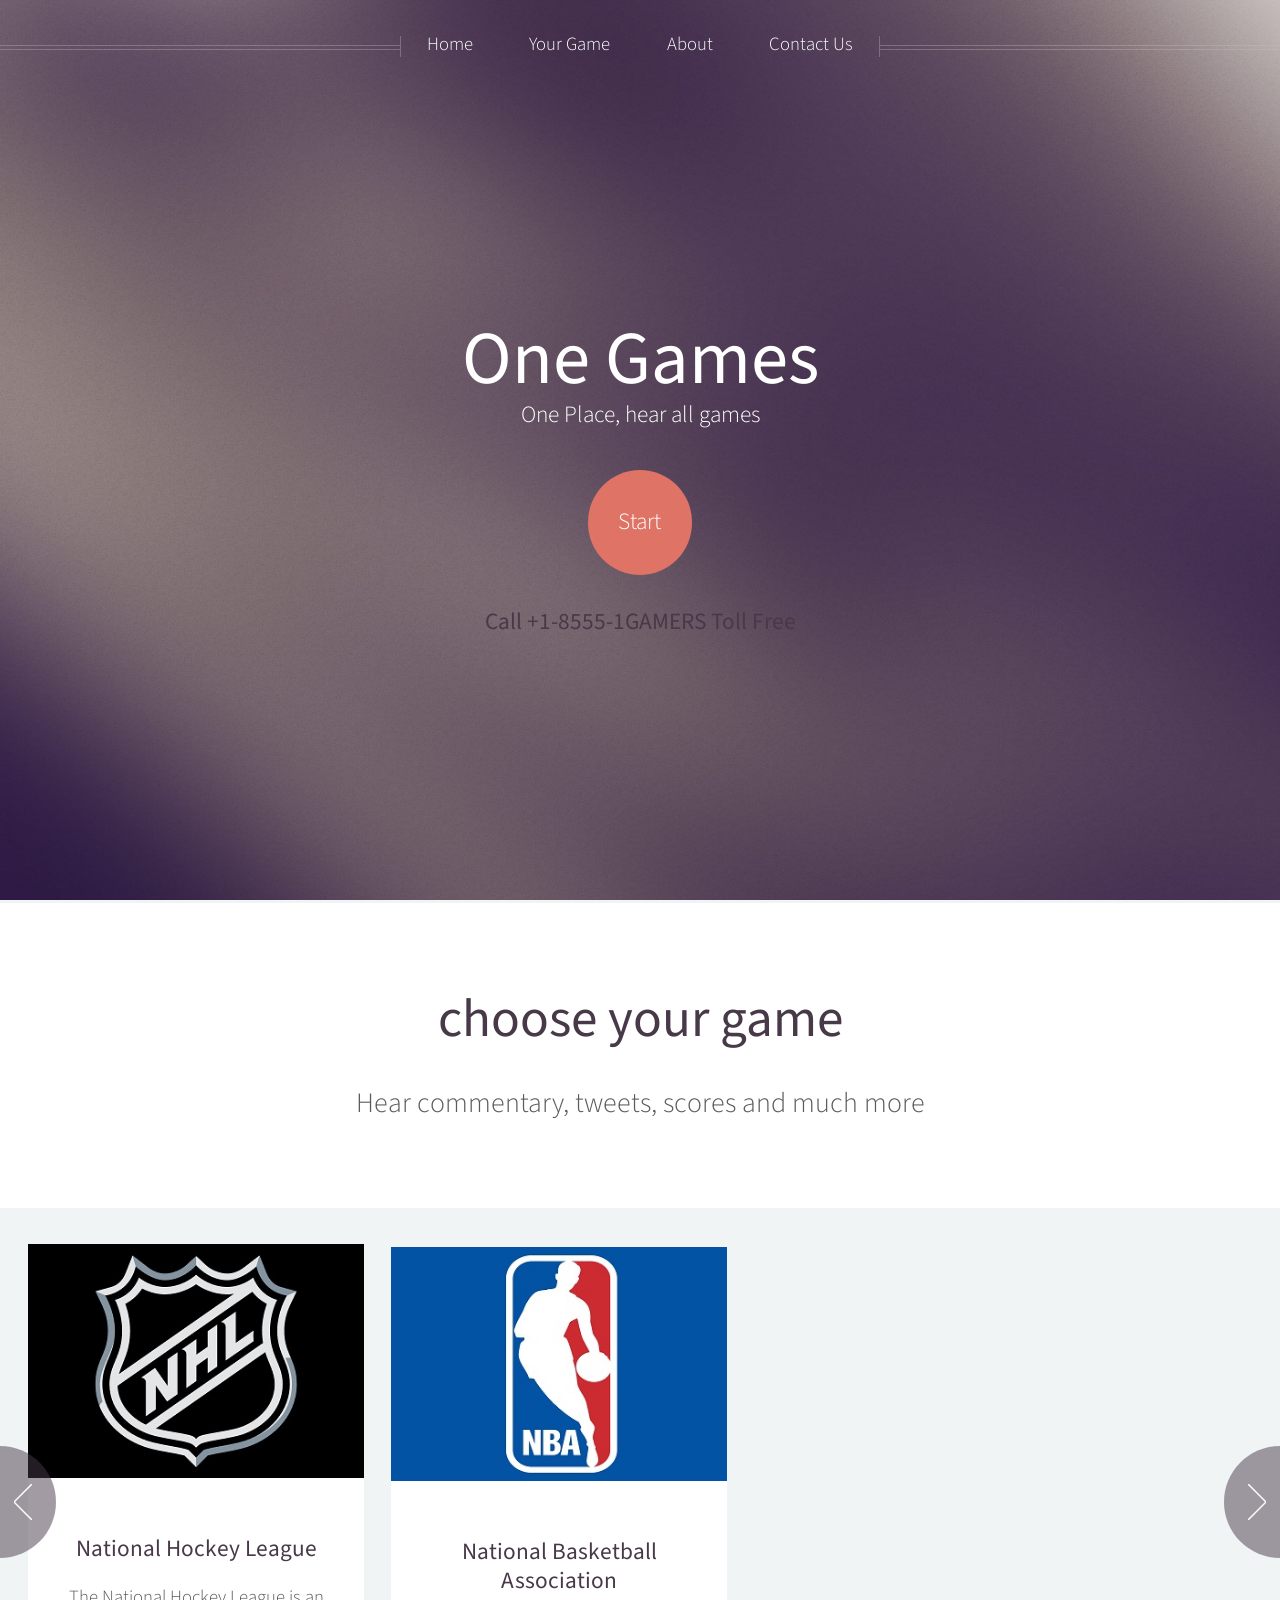
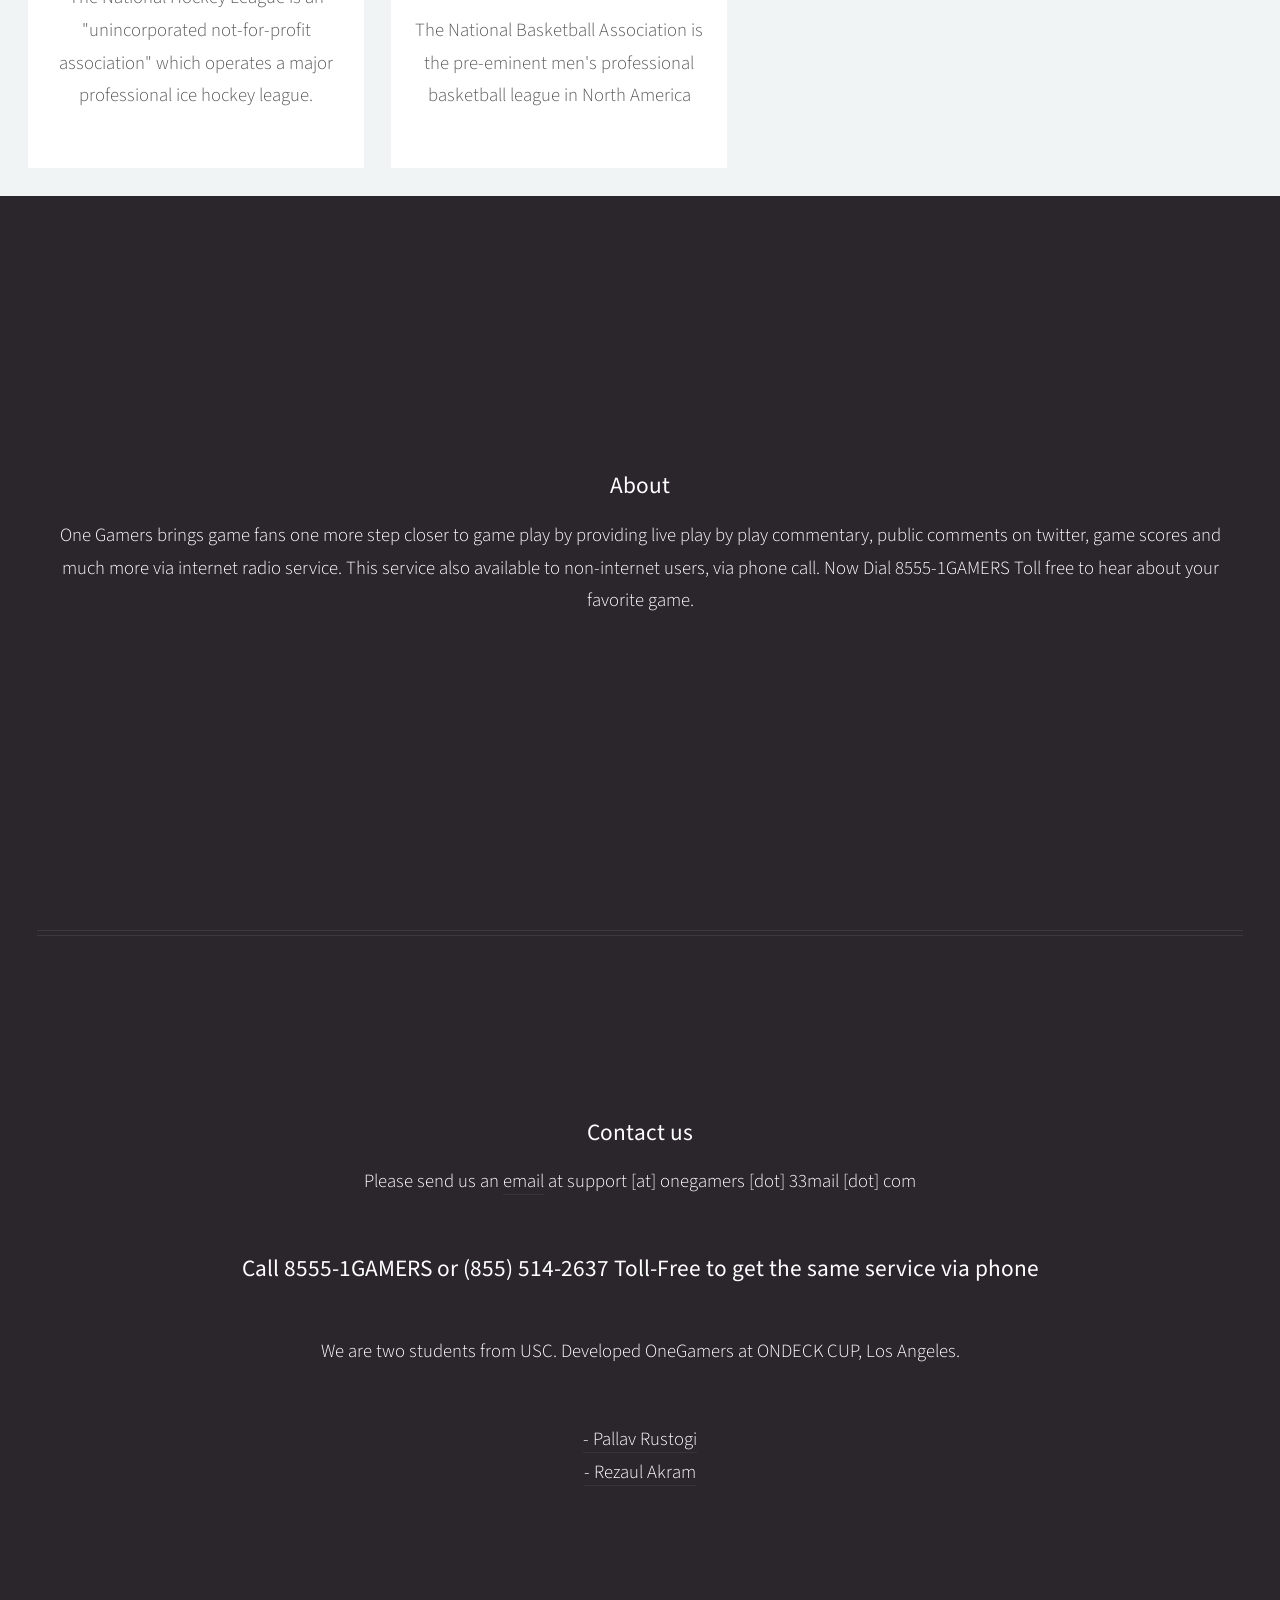
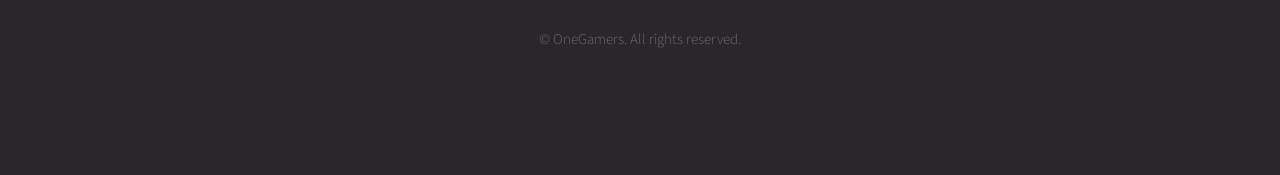
<file: front/index.html>
<!DOCTYPE HTML>
<!--
	Helios 1.0 by HTML5 UP
	html5up.net | @n33co
	Free for personal and commercial use under the CCA 3.0 license (html5up.net/license)
-->
<html>
	<head>
		<title>One Gamers</title>
		<meta http-equiv="content-type" content="text/html; charset=utf-8" />
		<meta name="description" content="" />
		<meta name="keywords" content="" />
		<link href="http://fonts.googleapis.com/css?family=Source+Sans+Pro:300,400,600" rel="stylesheet" type="text/css" />
		<!--[if lte IE 8]><script src="js/html5shiv.js"></script><![endif]-->
		<script src="js/jquery.min.js"></script>
		<script src="js/jquery.dropotron.js"></script>
		<script src="js/skel.min.js"></script>
		<script src="js/skel-panels.min.js"></script>
		<script src="js/init.js"></script>
		<noscript>
			<link rel="stylesheet" href="css/skel-noscript.css" />
			<link rel="stylesheet" href="css/style.css" />
			<link rel="stylesheet" href="css/style-desktop.css" />
			<link rel="stylesheet" href="css/style-noscript.css" />
		</noscript>
		<!--[if lte IE 8]><link rel="stylesheet" href="css/ie8.css" /><![endif]-->
	</head>
	<body class="homepage">

		<!-- Header -->
			<div id="header">
						
				<!-- Inner -->
					<div class="inner">
						<header>
							<h1><a href="#" id="logo">One Games</a></h1>
							<span class="byline">One Place, hear all games</span>
						</header>
						<footer>
							<a href="#banner" class="button circled scrolly">Start</a>
						</footer>
						<br>
						<header>
						<h3><a href="tel:+1855142637">Call +1-8555-1GAMERS Toll Free</a></h3>
						</header>
					</div>
				
				<!-- Nav -->
					<nav id="nav">
						<ul>
							<li><a href="index.html">Home</a></li>
							<li>
								<span>Your Game</span>
								<ul>
									<li><a href="nhl.html">NHL</a></li>
									<li><a href="nba.html">NBA</a></li>
									<li><a href="mlb.html">MLB</a></li>
									<li><a href="nfl.html">NFL</a></li>
									<li><a href="golf.html">Golf</a></li>
								</ul>
							</li>
							<li><a href="#theend">About</a></li>
							<li><a href="#contact" class="scrolly">Contact Us</a></li>
							
						</ul>
					</nav>

			</div>
			
		<!-- Banner -->
			<div id="banner">
				<h2>choose your game</h2>
				<span class="byline">
					Hear commentary, tweets, scores and much more
				</span>
			</div>

		<!-- Carousel -->
			<div class="carousel">
				<div class="reel">

					<article>
						<a href="nhl.html" class="image featured"><img src="images/nhl_logo.gif" alt=""/></a>
						<header>
							<h3><a href="nhl.html">National Hockey League</a></h3>
						</header>
						<p>The National Hockey League is an "unincorporated not-for-profit association" which operates a major professional ice hockey league.</p>							
					</article>
				
					<article>
						<a href="#" class="image featured"><img src="images/nba.jpg" alt="" /></a>
						<header>
							<h3><a href="#">National Basketball Association</a></h3>
						</header>
						<p>The National Basketball Association is the pre-eminent men's professional basketball league in North America</p>							
					</article>
				
					<article>
						<a href="#" class="image featured"><img src="images/mlb.jpg" alt="" /></a>
						<header>
							<h3><a href="#">Major League Baseball</a></h3>
						</header>
						<p>Major League Baseball is a professional baseball league consisting of teams that play in the American League and National League</p>							
					</article>
				
					<article>
						<a href="#" class="image featured"><img src="images/nfl.jpg" alt="" /></a>
						<header>
							<h3><a href="#">National Football League</a></h3>
						</header>
						<p>The National Football League is a American football league composed of 32 teams divided equally between the NFC and the AFC.</p>							
					</article>
				
					<article>
						<a href="#" class="image featured"><img src="images/golf.jpg" alt="" /></a>
						<header>
							<h3><a href="#">Golf</a></h3>
						</header>
						<p>Golf is a precision club and ball sport in which competing players use many types of clubs to hit balls into a series of holes.</p>							
					</article>
				</div>
			</div>
			
		
		

		<!-- Footer -->
			<div id="footer">
				<div class="container">
					
					<div class="row" id="theend">
						<div class="12u">
							
							<!-- Contact -->
								
									<section class="contact">
								    <br><br><br><br><br>
									<header>
										<h3>About</h3>
									</header>
									<p>One Gamers brings game fans one more step closer to game play by providing live play by play commentary, public comments on twitter, game scores and much more via internet radio service. This service also available to non-internet users, via phone call. Now Dial 8555-1GAMERS Toll free to hear about your favorite game.</p>
									
									
									
									<br><br><br><br><br>
								</section>
								
								
														
						</div>
					
					</div>
					
					<hr />
					<div class="row" id="contact">
						<div class="12u">
							
							<!-- Contact -->
								<section class="contact">
								<br><br><br>
									<header>
										<h3>Contact us</h3>
									</header>
									<p>Please send us an <a href="mailto:support@onegamers.33mail.com">email</a> at support [at] onegamers [dot] 33mail [dot] com</p>
									
									<header>
										<h3>Call 8555-1GAMERS or (855) 514-2637 Toll-Free to get the same service via phone</h3>
									</header>
									<br>
									<p>We are two students from USC. Developed OneGamers at ONDECK CUP, Los Angeles.</p>
									<p><a href="www.linkedin.com/in/pallavrustogi">- Pallav Rustogi</a>
									<br><a href="www.linkedin.com/pub/rezaul-akram-barbhuiya/13/aba/3b2">- Rezaul Akram</a></p>
									<br>									
								</section>
							
							<!-- Copyright -->
								<div class="copyright">
									<ul class="menu">
										<li>&copy; OneGamers. All rights reserved.</li>
									
									</ul>
								</div>
							
						</div>
					
					</div>
				</div>
			</div>

	</body>
</html>
</file>
<file: front/css/skel-noscript.css>
/* Resets (http://meyerweb.com/eric/tools/css/reset/ | v2.0 | 20110126 | License: none (public domain)) */

	html,body,div,span,applet,object,iframe,h1,h2,h3,h4,h5,h6,p,blockquote,pre,a,abbr,acronym,address,big,cite,code,del,dfn,em,img,ins,kbd,q,s,samp,small,strike,strong,sub,sup,tt,var,b,u,i,center,dl,dt,dd,ol,ul,li,fieldset,form,label,legend,table,caption,tbody,tfoot,thead,tr,th,td,article,aside,canvas,details,embed,figure,figcaption,footer,header,hgroup,menu,nav,output,ruby,section,summary,time,mark,audio,video{margin:0;padding:0;border:0;font-size:100%;font:inherit;vertical-align:baseline;}article,aside,details,figcaption,figure,footer,header,hgroup,menu,nav,section{display:block;}body{line-height:1;}ol,ul{list-style:none;}blockquote,q{quotes:none;}blockquote:before,blockquote:after,q:before,q:after{content:'';content:none;}table{border-collapse:collapse;border-spacing:0;}body{-webkit-text-size-adjust:none}

/* Box Model */

	*, *:before, *:after {
		-moz-box-sizing: border-box;
		-webkit-box-sizing: border-box;
		-o-box-sizing: border-box;
		-ms-box-sizing: border-box;
		box-sizing: border-box;
	}

/* Container */

	body {
		min-width: 1200px;
	}

	.container {
		width: 1200px;
		margin: 0 auto;
	}

	/* Modifiers */
	
		.container.small {
			width: 900px;
		}

		.container.big {
			width: 100%;
			max-width: 1500px;
			min-width: 1200px;
		}

/* Grid */

	/* Cells */

		.\31 2u { width: 100% }
		.\31 1u { width: 91.6666666667% }
		.\31 0u { width: 83.3333333333% }
		.\39 u { width: 75% }
		.\38 u { width: 66.6666666667% }
		.\37 u { width: 58.3333333333% }
		.\36 u { width: 50% }
		.\35 u { width: 41.6666666667% }
		.\34 u { width: 33.3333333333% }
		.\33 u { width: 25% }
		.\32 u { width: 16.6666666667% }
		.\31 u { width: 8.3333333333% }
		.\-11u { margin-left: 91.6666666667% }
		.\-10u { margin-left: 83.3333333333% }
		.\-9u { margin-left: 75% }
		.\-8u { margin-left: 66.6666666667% }
		.\-7u { margin-left: 58.3333333333% }
		.\-6u { margin-left: 50% }
		.\-5u { margin-left: 41.6666666667% }
		.\-4u { margin-left: 33.3333333333% }
		.\-3u { margin-left: 25% }
		.\-2u { margin-left: 16.6666666667% }
		.\-1u { margin-left: 8.3333333333% }

		.row > * {
			padding: 48px 0 0 48px;
			float: left;
			-moz-box-sizing: border-box;
			-webkit-box-sizing: border-box;
			-o-box-sizing: border-box;
			-ms-box-sizing: border-box;
			box-sizing: border-box;
		}

		.row + .row > * {
			padding-top: 48px;
		}

		.row {
			margin-left: -48px;
		}

	/* Rows */

		.row:after {
			content: '';
			display: block;
			clear: both;
			height: 0;
		}

		.row:first-child > * {
			padding-top: 0;
		}

		.row > * {
			padding-top: 0;
		}

		/* Modifiers */

			/* Flush */

				.row.flush {
					margin-left: 0;
				}

				.row.flush > * {
					padding: 0 !important;
				}

			/* Quarter */

				.row.quarter > * {
					padding: 12px 0 0 12px;
				}

				.row.quarter + .row.quarter > * {
					padding-top: 12px;
				}

				.row.quarter {
					margin-left: -12px;
				}

			/* Half */

				.row.half > * {
					padding: 24px 0 0 24px;
				}

				.row.half + .row.half > * {
					padding-top: 24px;
				}

				.row.half {
					margin-left: -24px;
				}

			/* One and (a) Half */

				.row.oneandhalf > * {
					padding: 72px 0 0 72px;
				}

				.row.oneandhalf + .row.oneandhalf > * {
					padding-top: 72px;
				}

				.row.oneandhalf {
					margin-left: -72px;
				}

			/* Double */

				.row.double > * {
					padding: 96px 0 0 96px;
				}

				.row.double + .row.double > * {
					padding-top: 96px;
				}

				.row.double {
					margin-left: -96px;
				}
</file>
<file: front/css/style-noscript.css>
/*
	Helios 1.0 by HTML5 UP
	html5up.net | @n33co
	Free for personal and commercial use under the CCA 3.0 license (html5up.net/license)
*/

/*********************************************************************************/
/* Header                                                                        */
/*********************************************************************************/

	#header
	{
	}

		.homepage #header
		{
		}
	
			.homepage #header:after
			{
				display: none;
			}

/*********************************************************************************/
/* Nav                                                                           */
/*********************************************************************************/

	#nav
	{
	}

		#nav > ul > li > ul
		{
			display: none;
		}

/*********************************************************************************/
/* Carousel                                                                      */
/*********************************************************************************/

	.carousel
	{
		overflow-x: scroll;
	}
</file>
<file: front/css/ie8.css>
/*
	Helios 1.0 by HTML5 UP
	html5up.net | @n33co
	Free for personal and commercial use under the CCA 3.0 license (html5up.net/license)
*/

/*********************************************************************************/
/* Basic                                                                         */
/*********************************************************************************/

	a
	{
		border-bottom: solid 1px #ddd;
	}
	
	hr
	{
		border-top: solid 1px #777;
		border-bottom: solid 1px #777;
	}

	.timestamp
	{
		color: #777;
	}

	/* Lists */

		ul.divided
		{
		}
		
			ul.divided li
			{
				border-top: solid 1px #777;
			}

		ul.menu
		{
		}
		
			ul.menu li
			{
				border-left: solid 1px #777;
			}

		ul.icons
		{
			background: #333;
			-ms-behavior: url('css/PIE.htc');
		}

	/* Buttons */
		
		.button
		{
			-ms-behavior: url('css/PIE.htc');
		}

/*********************************************************************************/
/* Icons                                                                         */
/* Powered by Font Awesome by Dave Gandy | http://fontawesome.io                 */
/* Licensed under the SIL OFL 1.1 (font), MIT (CSS)                              */
/*********************************************************************************/

	.icon
	{
	}

		.icon.circled
		{
			-ms-behavior: url('css/PIE.htc');
		}

/*********************************************************************************/
/* Header                                                                        */
/*********************************************************************************/

	#header
	{
		-ms-behavior: url('css/backgroundsize.min.htc');
	}

/*********************************************************************************/
/* Nav                                                                           */
/*********************************************************************************/

	#nav
	{
	}
	
		#nav > ul
		{
		}
		
			#nav > ul:before,
			#nav > ul:after
			{
				border-top: solid 1px #777;
				border-bottom: solid 1px #777;
			}

			#nav > ul > li
			{
				-ms-behavior: url('css/PIE.htc');
			}

				#nav > ul > li.active
				{
					border-color: #999;
				}

	.dropotron
	{
		background: #fff;
		-ms-behavior: url('css/PIE.htc');
	}

		.dropotron li
		{
			border-color: #eee;
			padding-right: 1em;
			color: #5b5b5b;
		}

		.dropotron-level-0
		{
			margin-top: 1em;
		}
	
/*********************************************************************************/
/* Carousel                                                                      */
/*********************************************************************************/

	.carousel
	{
	}

		.carousel .forward,
		.carousel .backward
		{
			border-radius: 100%;
			background-color: #483949;
			width: 7em;
			height: 7em;
			margin-top: -3.5em;
			border-radius: 100%;
			-ms-behavior: url('css/PIE.htc');
		}

			.carousel .forward
			{
				right: -3.5em;
			}

			.carousel .backward
			{
				left: -3.5em;
			}
		
			.carousel .forward:before,
			.carousel .backward:before
			{
				display: none;
			}
			
/*********************************************************************************/
/* Footer                                                                        */
/*********************************************************************************/

	#footer
	{
	}
	
		#footer ul.divided li,
		#footer ul.menu li,
		#footer hr
		{
			border-color: #3B373C;
		}
	
		#footer .icons
		{
			background: #2F2930;
		}
	
		#footer .copyright
		{
			color: #777;
		}

			#footer .copyright a
			{
				color: #aaa;
				border: 0;
			}

				#footer .copyright a:hover
				{
					color: #ccc;
				}
</file>
<file: front/css/style.css>
@charset 'UTF-8';

@font-face {
	font-family: 'FontAwesome';
	src: url('font/fontawesome-webfont.eot?v=3.2.1');
	src: url('font/fontawesome-webfont.eot?#iefix&v=3.2.1') format('embedded-opentype'), url('font/fontawesome-webfont.woff?v=3.2.1') format('woff'), url('font/fontawesome-webfont.ttf?v=3.2.1') format('truetype'), url('font/fontawesome-webfont.svg#fontawesomeregular?v=3.2.1') format('svg');
	font-weight: normal;
	font-style: normal;
}

/*
	Helios 1.0 by HTML5 UP
	html5up.net | @n33co
	Free for personal and commercial use under the CCA 3.0 license (html5up.net/license)
*/

/*********************************************************************************/
/* Basic                                                                         */
/*********************************************************************************/

	body.paused *
	{
		-moz-transition: none;
		-webkit-transition: none;
		-o-transition: none;
		-ms-transition: none;
		transition: none;
	}

	body
	{
		background: #f0f4f4;
		color: #5b5b5b;
		font-family: 'Source Sans Pro', sans-serif;
		font-weight: 300;
	}

	body,input,textarea,select
	{
		font-size: 15pt;
		line-height: 1.85em;
	}

	h1,h2,h3,h4,h5,h6
	{
		font-weight: 400;
		color: #483949;
		line-height: 1.25em;
	}
	
		h1 a, h2 a, h3 a, h4 a, h5 a, h6 a
		{
			color: inherit;
			text-decoration: none;
			border-bottom-color: transparent;
		}
		
		h1 strong, h2 strong, h3 strong, h4 strong, h5 strong, h6 strong
		{
			font-weight: 600;
		}

	h2
	{
		font-size: 2.85em;
	}
	
	h3
	{
		font-size: 1.25em;
	}
	
	h4
	{
		font-size: 1em;
		margin: 0 0 0.25em 0;
	}
	
	.byline
	{
		display: block;
		font-size: 1.5em;
		margin-top: 1em;
		line-height: 1.5em;
	}

	strong, b
	{
		font-weight: 400;
		color: #483949;
	}
	
	em, i
	{
		font-style: italic;
	}

	a
	{
		color: inherit;
		border-bottom: solid 1px rgba(128,128,128,0.15);
		text-decoration: none;
		-moz-transition: background-color 0.35s ease-in-out, color 0.35s ease-in-out, border-bottom-color 0.35s ease-in-out;
		-webkit-transition: background-color 0.35s ease-in-out, color 0.35s ease-in-out, border-bottom-color 0.35s ease-in-out;
		-o-transition: background-color 0.35s ease-in-out, color 0.35s ease-in-out, border-bottom-color 0.35s ease-in-out;
		-ms-transition: background-color 0.35s ease-in-out, color 0.35s ease-in-out, border-bottom-color 0.35s ease-in-out;
		transition: background-color 0.35s ease-in-out, color 0.35s ease-in-out, border-bottom-color 0.35s ease-in-out;
	}
	
		a:hover
		{
			color: #ef8376;
			border-bottom-color: transparent;
		}

	sub
	{
		position: relative;
		top: 0.5em;
		font-size: 0.8em;
	}
	
	sup
	{
		position: relative;
		top: -0.5em;
		font-size: 0.8em;
	}
	
	blockquote
	{
		border-left: solid 0.5em #ddd;
		padding: 1em 0 1em 2em;
		font-style: italic;
	}
	
	p, ul, ol, dl, table
	{
		margin-bottom: 1em;
	}

	p
	{
		text-align: justify;
	}

	br.clear
	{
		clear: both;
	}
	
	header
	{
		margin: 0 0 1em 0;
	}
	
		header .byline
		{
			margin-bottom: 2em;
		}
		
	footer
	{
		margin: 2.5em 0 0 0;
	}
		
	hr
	{
		position: relative;
		display: block;
		border: 0;
		top: 4.5em;
		margin-bottom: 9em;

		height: 6px;
		border-top: solid 1px rgba(128,128,128,0.2);
		border-bottom: solid 1px rgba(128,128,128,0.2);
	}
	
		hr:before,
		hr:after
		{
			content: '';
			position: absolute;
			top: -8px;
			display: block;
			width: 1px;
			height: 21px;
			background: rgba(128,128,128,0.2);			
		}

		hr:before
		{
			left: -1px;
		}

		hr:after
		{
			right: -1px;
		}

	.timestamp
	{
		color: rgba(128,128,128,0.75);
		font-size: 0.8em;
	}

	/* Sections/Articles */
	
		section,
		article
		{
			margin-bottom: 3em;
		}
		
		section > :last-child,
		article > :last-child
		{
			margin-bottom: 0;
		}

		section:last-child,
		article:last-child
		{
			margin-bottom: 0;
		}

		.row > section,
		.row > article
		{
			margin-bottom: 0;
		}

		section.special > header,
		section.special > footer,
		article.special > header,
		article.special > footer
		{
			text-align: center;
		}

	/* Images */

		.image
		{
			position: relative;
			display: inline-block;
			border: 0;
			outline: 0;
		}
		
			/* Uncomment the block below if you want linked images to highlight on hover */
		
			/*
			a.image:before
			{
				content: '';
				display: block;
				position: absolute;
				left: 0;
				top: 0;
				width: 100%;
				height: 100%;
				background: #fff;
				opacity: 0;
				-moz-transition: opacity 0.35s ease-in-out;
				-webkit-transition: opacity 0.35s ease-in-out;
				-o-transition: opacity 0.35s ease-in-out;
				-ms-transition: opacity 0.35s ease-in-out;
				transition: opacity 0.35s ease-in-out;
			}
			
				a.image:hover:before
				{
					opacity: 0.15;
				}
			*/
		
			.image img
			{
				display: block;
				width: 100%;
			}

			.image.full
			{
				display: block;
				width: 100%;
			}

			.image.featured
			{
				display: block;
				width: 100%;
				margin: 0 0 4em 0;
			}
			
			.image.left
			{
				float: left;
				margin: 0 2em 2em 0;
			}
			
			.image.centered
			{
				display: block;
				margin: 0 0 2em 0;
			}

				.image.centered img
				{
					margin: 0 auto;
					width: auto;
				}

	/* Lists */

		ul.style1
		{
		}

		ul.actions
		{
		}

		ul.divided
		{
		}
		
			ul.divided li
			{
				border-top: solid 1px rgba(128,128,128,0.2);
				padding-top: 1.5em;
				margin-top: 1.5em;
			}
			
			ul.divided li:first-child
			{
				border-top: 0;
				padding-top: 0;
				margin-top: 0;
			}

		ul.menu
		{
			height: 1em;
			line-height: 1em;
		}
		
			ul.menu li
			{
				display: inline-block;
				border-left: solid 1px rgba(128,128,128,0.2);
				padding-left: 1.25em;
				margin-left: 1.25em;
			}
			
			ul.menu li:first-child
			{
				border-left: 0;
				padding-left: 0;
				margin-left: 0;
			}

		ul.icons
		{
			position: relative;
			background: rgba(128,128,128,0.05);
			border-radius: 4em;
			display: inline-block;
			padding: 0.35em 0.75em 0.35em 0.75em;
			font-size: 1.25em;
			cursor: default;
		}
		
			ul.icons li
			{
				display: inline-block;
			}

				ul.icons li a
				{
					display: inline-block;
					background: none;
					width: 2.5em;
					height: 2.5em;
					line-height: 2.5em;
					text-align: center;
					border-radius: 100%;
					border: 0;
					color: inherit;
				}
				
					ul.icons li a:hover
					{
						color: #ef8376;
					}

		ol.style1
		{
		}

	/* Forms */

		form
		{
		}
		
			form label
			{
				display: block;
			}
		
			form input.text,
			form select,
			form textarea
			{
				-webkit-appearance: none;
				display: block;
				border: 0;
				background: #ccc;
				width: 100%;
			}

				form input.text:hover,
				form select:hover,
				form textarea:hover
				{
				}

				form input.text:focus,
				form select:focus,
				form textarea:focus
				{
				}
				
				form textarea
				{
					min-height: 9em;
				}

				form .formerize-placeholder
				{
					color: #555 !important;
				}

				form ::-webkit-input-placeholder
				{
					color: #555 !important;
				}

				form :-moz-placeholder
				{
					color: #555 !important;
				}

				form ::-moz-placeholder
				{
					color: #555 !important;
				}

				form :-ms-input-placeholder
				{
					color: #555 !important;
				}

				form ::-moz-focus-inner
				{
					border: 0;
				}
			
	/* Tables */
	
		table
		{
			width: 100%;
		}
		
			table.style1
			{
				width: 100%;
			}
			
				table.style1 tbody tr:nth-child(2n+2)
				{
					background: #f4f4f4;
				}
				
				table.style1 td
				{
					padding: 0.5em 1em 0.5em 1em;
				}
				
				table.style1 th
				{
					text-align: left;
					font-weight: 400;
					padding: 0.5em 1em 0.5em 1em;
				}
			
				table.style1 thead
				{
					background: #444;
					color: #fff;
				}
				
				table.style1 tfoot
				{
					background: #eee;
				}
				
				table.style1 tbody
				{
				}

	/* Buttons */
		
		.button
		{
			position: relative;
			display: inline-block;
			background: #df7366;
			color: #fff;
			text-align: center;
			border-radius: 0.5em;
			text-decoration: none;
			padding: 0.65em 3em 0.65em 3em;
			border: 0;
			cursor: pointer;
			outline: 0;
		}

			.button:hover
			{
				color: #fff;
				background: #ef8376;
			}
			
			.button:active
			{
			}
		
			.button.alt
			{
			}

				.button.alt:hover
				{
				}
				
				.button.alt:active
				{
				}
		
			.button.small
			{
			}
			
			.button.big
			{
			}
			
			.button.huge
			{
			}
			
	/* Posts */

		.post
		{
		}
		
			.post.stub
			{
				text-align: center;
			}
			
				.post.stub header
				{
					margin: 0;
				}

/*********************************************************************************/
/* Icons                                                                         */
/* Powered by Font Awesome by Dave Gandy | http://fontawesome.io                 */
/* Licensed under the SIL OFL 1.1 (font), MIT (CSS)                              */
/*********************************************************************************/

	.icon
	{
		text-decoration: none;
	}

		.icon span
		{
			display: none;
		}

		.icon.circled
		{
			position: relative;
			display: inline-block;
			background: #2b252c;
			color: #fff;
			border-radius: 100%;
			width: 3.5em;
			height: 3.5em;
			line-height: 3.5em;
			text-align: center;
			font-size: 1em;
		}
		
			.icon.circled:before
			{
				font-size: 2em;
			}

			header .icon.circled
			{
				margin: 0 0 2em 0;
			}

		.icon:before
		{
			font-family: FontAwesome;
			font-size: 1.25em;
			text-decoration: none;
			font-weight: normal;
			font-style: normal;
			-webkit-text-rendering: optimizeLegibility;
			-moz-text-rendering: optimizeLegibility;
			-ms-text-rendering: optimizeLegibility;
			-o-text-rendering: optimizeLegibility;
			text-rendering: optimizeLegibility;
			-webkit-font-smoothing: antialiased;
			-moz-font-smoothing: antialiased;
			-ms-font-smoothing: antialiased;
			-o-font-smoothing: antialiased;
			font-smoothing: antialiased;
		}

		.icon-glass:before{content:"\f000";}
		.icon-music:before{content:"\f001";}
		.icon-search:before{content:"\f002";}
		.icon-envelope-alt:before{content:"\f003";}
		.icon-heart:before{content:"\f004";}
		.icon-star:before{content:"\f005";}
		.icon-star-empty:before{content:"\f006";}
		.icon-user:before{content:"\f007";}
		.icon-film:before{content:"\f008";}
		.icon-th-large:before{content:"\f009";}
		.icon-th:before{content:"\f00a";}
		.icon-th-list:before{content:"\f00b";}
		.icon-ok:before{content:"\f00c";}
		.icon-remove:before{content:"\f00d";}
		.icon-zoom-in:before{content:"\f00e";}
		.icon-zoom-out:before{content:"\f010";}
		.icon-power-off:before,.icon-off:before{content:"\f011";}
		.icon-signal:before{content:"\f012";}
		.icon-gear:before,.icon-cog:before{content:"\f013";}
		.icon-trash:before{content:"\f014";}
		.icon-home:before{content:"\f015";}
		.icon-file-alt:before{content:"\f016";}
		.icon-time:before{content:"\f017";}
		.icon-road:before{content:"\f018";}
		.icon-download-alt:before{content:"\f019";}
		.icon-download:before{content:"\f01a";}
		.icon-upload:before{content:"\f01b";}
		.icon-inbox:before{content:"\f01c";}
		.icon-play-circle:before{content:"\f01d";}
		.icon-rotate-right:before,.icon-repeat:before{content:"\f01e";}
		.icon-refresh:before{content:"\f021";}
		.icon-list-alt:before{content:"\f022";}
		.icon-lock:before{content:"\f023";}
		.icon-flag:before{content:"\f024";}
		.icon-headphones:before{content:"\f025";}
		.icon-volume-off:before{content:"\f026";}
		.icon-volume-down:before{content:"\f027";}
		.icon-volume-up:before{content:"\f028";}
		.icon-qrcode:before{content:"\f029";}
		.icon-barcode:before{content:"\f02a";}
		.icon-tag:before{content:"\f02b";}
		.icon-tags:before{content:"\f02c";}
		.icon-book:before{content:"\f02d";}
		.icon-bookmark:before{content:"\f02e";}
		.icon-print:before{content:"\f02f";}
		.icon-camera:before{content:"\f030";}
		.icon-font:before{content:"\f031";}
		.icon-bold:before{content:"\f032";}
		.icon-italic:before{content:"\f033";}
		.icon-text-height:before{content:"\f034";}
		.icon-text-width:before{content:"\f035";}
		.icon-align-left:before{content:"\f036";}
		.icon-align-center:before{content:"\f037";}
		.icon-align-right:before{content:"\f038";}
		.icon-align-justify:before{content:"\f039";}
		.icon-list:before{content:"\f03a";}
		.icon-indent-left:before{content:"\f03b";}
		.icon-indent-right:before{content:"\f03c";}
		.icon-facetime-video:before{content:"\f03d";}
		.icon-picture:before{content:"\f03e";}
		.icon-pencil:before{content:"\f040";}
		.icon-map-marker:before{content:"\f041";}
		.icon-adjust:before{content:"\f042";}
		.icon-tint:before{content:"\f043";}
		.icon-edit:before{content:"\f044";}
		.icon-share:before{content:"\f045";}
		.icon-check:before{content:"\f046";}
		.icon-move:before{content:"\f047";}
		.icon-step-backward:before{content:"\f048";}
		.icon-fast-backward:before{content:"\f049";}
		.icon-backward:before{content:"\f04a";}
		.icon-play:before{content:"\f04b";}
		.icon-pause:before{content:"\f04c";}
		.icon-stop:before{content:"\f04d";}
		.icon-forward:before{content:"\f04e";}
		.icon-fast-forward:before{content:"\f050";}
		.icon-step-forward:before{content:"\f051";}
		.icon-eject:before{content:"\f052";}
		.icon-chevron-left:before{content:"\f053";}
		.icon-chevron-right:before{content:"\f054";}
		.icon-plus-sign:before{content:"\f055";}
		.icon-minus-sign:before{content:"\f056";}
		.icon-remove-sign:before{content:"\f057";}
		.icon-ok-sign:before{content:"\f058";}
		.icon-question-sign:before{content:"\f059";}
		.icon-info-sign:before{content:"\f05a";}
		.icon-screenshot:before{content:"\f05b";}
		.icon-remove-circle:before{content:"\f05c";}
		.icon-ok-circle:before{content:"\f05d";}
		.icon-ban-circle:before{content:"\f05e";}
		.icon-arrow-left:before{content:"\f060";}
		.icon-arrow-right:before{content:"\f061";}
		.icon-arrow-up:before{content:"\f062";}
		.icon-arrow-down:before{content:"\f063";}
		.icon-mail-forward:before,.icon-share-alt:before{content:"\f064";}
		.icon-resize-full:before{content:"\f065";}
		.icon-resize-small:before{content:"\f066";}
		.icon-plus:before{content:"\f067";}
		.icon-minus:before{content:"\f068";}
		.icon-asterisk:before{content:"\f069";}
		.icon-exclamation-sign:before{content:"\f06a";}
		.icon-gift:before{content:"\f06b";}
		.icon-leaf:before{content:"\f06c";}
		.icon-fire:before{content:"\f06d";}
		.icon-eye-open:before{content:"\f06e";}
		.icon-eye-close:before{content:"\f070";}
		.icon-warning-sign:before{content:"\f071";}
		.icon-plane:before{content:"\f072";}
		.icon-calendar:before{content:"\f073";}
		.icon-random:before{content:"\f074";}
		.icon-comment:before{content:"\f075";}
		.icon-magnet:before{content:"\f076";}
		.icon-chevron-up:before{content:"\f077";}
		.icon-chevron-down:before{content:"\f078";}
		.icon-retweet:before{content:"\f079";}
		.icon-shopping-cart:before{content:"\f07a";}
		.icon-folder-close:before{content:"\f07b";}
		.icon-folder-open:before{content:"\f07c";}
		.icon-resize-vertical:before{content:"\f07d";}
		.icon-resize-horizontal:before{content:"\f07e";}
		.icon-bar-chart:before{content:"\f080";}
		.icon-twitter-sign:before{content:"\f081";}
		.icon-facebook-sign:before{content:"\f082";}
		.icon-camera-retro:before{content:"\f083";}
		.icon-key:before{content:"\f084";}
		.icon-gears:before,.icon-cogs:before{content:"\f085";}
		.icon-comments:before{content:"\f086";}
		.icon-thumbs-up-alt:before{content:"\f087";}
		.icon-thumbs-down-alt:before{content:"\f088";}
		.icon-star-half:before{content:"\f089";}
		.icon-heart-empty:before{content:"\f08a";}
		.icon-signout:before{content:"\f08b";}
		.icon-linkedin-sign:before{content:"\f08c";}
		.icon-pushpin:before{content:"\f08d";}
		.icon-external-link:before{content:"\f08e";}
		.icon-signin:before{content:"\f090";}
		.icon-trophy:before{content:"\f091";}
		.icon-github-sign:before{content:"\f092";}
		.icon-upload-alt:before{content:"\f093";}
		.icon-lemon:before{content:"\f094";}
		.icon-phone:before{content:"\f095";}
		.icon-unchecked:before,.icon-check-empty:before{content:"\f096";}
		.icon-bookmark-empty:before{content:"\f097";}
		.icon-phone-sign:before{content:"\f098";}
		.icon-twitter:before{content:"\f099";}
		.icon-facebook:before{content:"\f09a";}
		.icon-github:before{content:"\f09b";}
		.icon-unlock:before{content:"\f09c";}
		.icon-credit-card:before{content:"\f09d";}
		.icon-rss:before{content:"\f09e";}
		.icon-hdd:before{content:"\f0a0";}
		.icon-bullhorn:before{content:"\f0a1";}
		.icon-bell:before{content:"\f0a2";}
		.icon-certificate:before{content:"\f0a3";}
		.icon-hand-right:before{content:"\f0a4";}
		.icon-hand-left:before{content:"\f0a5";}
		.icon-hand-up:before{content:"\f0a6";}
		.icon-hand-down:before{content:"\f0a7";}
		.icon-circle-arrow-left:before{content:"\f0a8";}
		.icon-circle-arrow-right:before{content:"\f0a9";}
		.icon-circle-arrow-up:before{content:"\f0aa";}
		.icon-circle-arrow-down:before{content:"\f0ab";}
		.icon-globe:before{content:"\f0ac";}
		.icon-wrench:before{content:"\f0ad";}
		.icon-tasks:before{content:"\f0ae";}
		.icon-filter:before{content:"\f0b0";}
		.icon-briefcase:before{content:"\f0b1";}
		.icon-fullscreen:before{content:"\f0b2";}
		.icon-group:before{content:"\f0c0";}
		.icon-link:before{content:"\f0c1";}
		.icon-cloud:before{content:"\f0c2";}
		.icon-beaker:before{content:"\f0c3";}
		.icon-cut:before{content:"\f0c4";}
		.icon-copy:before{content:"\f0c5";}
		.icon-paperclip:before,.icon-paper-clip:before{content:"\f0c6";}
		.icon-save:before{content:"\f0c7";}
		.icon-sign-blank:before{content:"\f0c8";}
		.icon-reorder:before{content:"\f0c9";}
		.icon-list-ul:before{content:"\f0ca";}
		.icon-list-ol:before{content:"\f0cb";}
		.icon-strikethrough:before{content:"\f0cc";}
		.icon-underline:before{content:"\f0cd";}
		.icon-table:before{content:"\f0ce";}
		.icon-magic:before{content:"\f0d0";}
		.icon-truck:before{content:"\f0d1";}
		.icon-pinterest:before{content:"\f0d2";}
		.icon-pinterest-sign:before{content:"\f0d3";}
		.icon-google-plus-sign:before{content:"\f0d4";}
		.icon-google-plus:before{content:"\f0d5";}
		.icon-money:before{content:"\f0d6";}
		.icon-caret-down:before{content:"\f0d7";}
		.icon-caret-up:before{content:"\f0d8";}
		.icon-caret-left:before{content:"\f0d9";}
		.icon-caret-right:before{content:"\f0da";}
		.icon-columns:before{content:"\f0db";}
		.icon-sort:before{content:"\f0dc";}
		.icon-sort-down:before{content:"\f0dd";}
		.icon-sort-up:before{content:"\f0de";}
		.icon-envelope:before{content:"\f0e0";}
		.icon-linkedin:before{content:"\f0e1";}
		.icon-rotate-left:before,.icon-undo:before{content:"\f0e2";}
		.icon-legal:before{content:"\f0e3";}
		.icon-dashboard:before{content:"\f0e4";}
		.icon-comment-alt:before{content:"\f0e5";}
		.icon-comments-alt:before{content:"\f0e6";}
		.icon-bolt:before{content:"\f0e7";}
		.icon-sitemap:before{content:"\f0e8";}
		.icon-umbrella:before{content:"\f0e9";}
		.icon-paste:before{content:"\f0ea";}
		.icon-lightbulb:before{content:"\f0eb";}
		.icon-exchange:before{content:"\f0ec";}
		.icon-cloud-download:before{content:"\f0ed";}
		.icon-cloud-upload:before{content:"\f0ee";}
		.icon-user-md:before{content:"\f0f0";}
		.icon-stethoscope:before{content:"\f0f1";}
		.icon-suitcase:before{content:"\f0f2";}
		.icon-bell-alt:before{content:"\f0f3";}
		.icon-coffee:before{content:"\f0f4";}
		.icon-food:before{content:"\f0f5";}
		.icon-file-text-alt:before{content:"\f0f6";}
		.icon-building:before{content:"\f0f7";}
		.icon-hospital:before{content:"\f0f8";}
		.icon-ambulance:before{content:"\f0f9";}
		.icon-medkit:before{content:"\f0fa";}
		.icon-fighter-jet:before{content:"\f0fb";}
		.icon-beer:before{content:"\f0fc";}
		.icon-h-sign:before{content:"\f0fd";}
		.icon-plus-sign-alt:before{content:"\f0fe";}
		.icon-double-angle-left:before{content:"\f100";}
		.icon-double-angle-right:before{content:"\f101";}
		.icon-double-angle-up:before{content:"\f102";}
		.icon-double-angle-down:before{content:"\f103";}
		.icon-angle-left:before{content:"\f104";}
		.icon-angle-right:before{content:"\f105";}
		.icon-angle-up:before{content:"\f106";}
		.icon-angle-down:before{content:"\f107";}
		.icon-desktop:before{content:"\f108";}
		.icon-laptop:before{content:"\f109";}
		.icon-tablet:before{content:"\f10a";}
		.icon-mobile-phone:before{content:"\f10b";}
		.icon-circle-blank:before{content:"\f10c";}
		.icon-quote-left:before{content:"\f10d";}
		.icon-quote-right:before{content:"\f10e";}
		.icon-spinner:before{content:"\f110";}
		.icon-circle:before{content:"\f111";}
		.icon-mail-reply:before,.icon-reply:before{content:"\f112";}
		.icon-github-alt:before{content:"\f113";}
		.icon-folder-close-alt:before{content:"\f114";}
		.icon-folder-open-alt:before{content:"\f115";}
		.icon-expand-alt:before{content:"\f116";}
		.icon-collapse-alt:before{content:"\f117";}
		.icon-smile:before{content:"\f118";}
		.icon-frown:before{content:"\f119";}
		.icon-meh:before{content:"\f11a";}
		.icon-gamepad:before{content:"\f11b";}
		.icon-keyboard:before{content:"\f11c";}
		.icon-flag-alt:before{content:"\f11d";}
		.icon-flag-checkered:before{content:"\f11e";}
		.icon-terminal:before{content:"\f120";}
		.icon-code:before{content:"\f121";}
		.icon-reply-all:before{content:"\f122";}
		.icon-mail-reply-all:before{content:"\f122";}
		.icon-star-half-full:before,.icon-star-half-empty:before{content:"\f123";}
		.icon-location-arrow:before{content:"\f124";}
		.icon-crop:before{content:"\f125";}
		.icon-code-fork:before{content:"\f126";}
		.icon-unlink:before{content:"\f127";}
		.icon-question:before{content:"\f128";}
		.icon-info:before{content:"\f129";}
		.icon-exclamation:before{content:"\f12a";}
		.icon-superscript:before{content:"\f12b";}
		.icon-subscript:before{content:"\f12c";}
		.icon-eraser:before{content:"\f12d";}
		.icon-puzzle-piece:before{content:"\f12e";}
		.icon-microphone:before{content:"\f130";}
		.icon-microphone-off:before{content:"\f131";}
		.icon-shield:before{content:"\f132";}
		.icon-calendar-empty:before{content:"\f133";}
		.icon-fire-extinguisher:before{content:"\f134";}
		.icon-rocket:before{content:"\f135";}
		.icon-maxcdn:before{content:"\f136";}
		.icon-chevron-sign-left:before{content:"\f137";}
		.icon-chevron-sign-right:before{content:"\f138";}
		.icon-chevron-sign-up:before{content:"\f139";}
		.icon-chevron-sign-down:before{content:"\f13a";}
		.icon-html5:before{content:"\f13b";}
		.icon-css3:before{content:"\f13c";}
		.icon-anchor:before{content:"\f13d";}
		.icon-unlock-alt:before{content:"\f13e";}
		.icon-bullseye:before{content:"\f140";}
		.icon-ellipsis-horizontal:before{content:"\f141";}
		.icon-ellipsis-vertical:before{content:"\f142";}
		.icon-rss-sign:before{content:"\f143";}
		.icon-play-sign:before{content:"\f144";}
		.icon-ticket:before{content:"\f145";}
		.icon-minus-sign-alt:before{content:"\f146";}
		.icon-check-minus:before{content:"\f147";}
		.icon-level-up:before{content:"\f148";}
		.icon-level-down:before{content:"\f149";}
		.icon-check-sign:before{content:"\f14a";}
		.icon-edit-sign:before{content:"\f14b";}
		.icon-external-link-sign:before{content:"\f14c";}
		.icon-share-sign:before{content:"\f14d";}
		.icon-compass:before{content:"\f14e";}
		.icon-collapse:before{content:"\f150";}
		.icon-collapse-top:before{content:"\f151";}
		.icon-expand:before{content:"\f152";}
		.icon-euro:before,.icon-eur:before{content:"\f153";}
		.icon-gbp:before{content:"\f154";}
		.icon-dollar:before,.icon-usd:before{content:"\f155";}
		.icon-rupee:before,.icon-inr:before{content:"\f156";}
		.icon-yen:before,.icon-jpy:before{content:"\f157";}
		.icon-renminbi:before,.icon-cny:before{content:"\f158";}
		.icon-won:before,.icon-krw:before{content:"\f159";}
		.icon-bitcoin:before,.icon-btc:before{content:"\f15a";}
		.icon-file:before{content:"\f15b";}
		.icon-file-text:before{content:"\f15c";}
		.icon-sort-by-alphabet:before{content:"\f15d";}
		.icon-sort-by-alphabet-alt:before{content:"\f15e";}
		.icon-sort-by-attributes:before{content:"\f160";}
		.icon-sort-by-attributes-alt:before{content:"\f161";}
		.icon-sort-by-order:before{content:"\f162";}
		.icon-sort-by-order-alt:before{content:"\f163";}
		.icon-thumbs-up:before{content:"\f164";}
		.icon-thumbs-down:before{content:"\f165";}
		.icon-youtube-sign:before{content:"\f166";}
		.icon-youtube:before{content:"\f167";}
		.icon-xing:before{content:"\f168";}
		.icon-xing-sign:before{content:"\f169";}
		.icon-youtube-play:before{content:"\f16a";}
		.icon-dropbox:before{content:"\f16b";}
		.icon-stackexchange:before{content:"\f16c";}
		.icon-instagram:before{content:"\f16d";}
		.icon-flickr:before{content:"\f16e";}
		.icon-adn:before{content:"\f170";}
		.icon-bitbucket:before{content:"\f171";}
		.icon-bitbucket-sign:before{content:"\f172";}
		.icon-tumblr:before{content:"\f173";}
		.icon-tumblr-sign:before{content:"\f174";}
		.icon-long-arrow-down:before{content:"\f175";}
		.icon-long-arrow-up:before{content:"\f176";}
		.icon-long-arrow-left:before{content:"\f177";}
		.icon-long-arrow-right:before{content:"\f178";}
		.icon-apple:before{content:"\f179";}
		.icon-windows:before{content:"\f17a";}
		.icon-android:before{content:"\f17b";}
		.icon-linux:before{content:"\f17c";}
		.icon-dribbble:before{content:"\f17d";}
		.icon-skype:before{content:"\f17e";}
		.icon-foursquare:before{content:"\f180";}
		.icon-trello:before{content:"\f181";}
		.icon-female:before{content:"\f182";}
		.icon-male:before{content:"\f183";}
		.icon-gittip:before{content:"\f184";}
		.icon-sun:before{content:"\f185";}
		.icon-moon:before{content:"\f186";}
		.icon-archive:before{content:"\f187";}
		.icon-bug:before{content:"\f188";}
		.icon-vk:before{content:"\f189";}
		.icon-weibo:before{content:"\f18a";}
		.icon-renren:before{content:"\f18b";}

/*********************************************************************************/
/* Wrapper                                                                       */
/*********************************************************************************/

	.wrapper
	{
		background: #fff;
		margin: 0 0 2em 0;
		padding: 6em 0 6em 0;
	}
	
		.wrapper.style1
		{
		}

		.wrapper.style2
		{
			padding-top: 0;
		}

/*********************************************************************************/
/* Header                                                                        */
/*********************************************************************************/

	#header
	{
		position: relative;
		background-image: url('../images/header.jpg');
		background-size: cover;
		background-position: center center;
		background-attachment: fixed;
		color: #fff;
		text-align: center;
		padding: 2.5em 0 2em 0;
		cursor: default;
	}

		.homepage #header
		{
			padding: 4em 0 4em 0;
		}
	
			.homepage #header .overlay
			{
				content: '';
				background: #1C0920;
				display: block;
				position: absolute;
				left: 0;
				top: 0;
				width: 100%;
				height: 100%;
				opacity: 1.0;
				-moz-transition: opacity 2s ease-in-out;
				-webkit-transition: opacity 2s ease-in-out;
				-o-transition: opacity 2s ease-in-out;
				-ms-transition: opacity 2s ease-in-out;
				transition: opacity 2s ease-in-out;
			}
		
			.homepage #header.ready .overlay
			{
				opacity: 0;
			}

		#header .inner
		{
			position: relative;
			z-index: 1;
			margin: 0;
			padding: 4em 0 0 0;
		}
	
		#header h1
		{
			color: #fff;
			font-size: 3em;
			line-height: 1em;
		}

			.homepage #header h1
			{
				font-size: 4em;
			}
		
			#header h1 a
			{
				color: inherit;
			}
	
		#header .byline
		{
			font-size: 1.25em;
			margin: 0;
		}
		
		#header .button
		{
			border-radius: 100%;
			width: 4.5em;
			height: 4.5em;
			line-height: 4.5em;
			text-align: center;
			font-size: 1.25em;
			padding: 0;
		}
		
		#header header
		{
			display: inline-block;
		}
		
		#header footer
		{
			margin: 1em 0 0 0;
		}
		
		#header hr
		{
			top: 1.5em;
			margin-bottom: 3em;

			border-bottom-color: rgba(192,192,192,0.35);
			box-shadow: inset 0 1px 0 0 rgba(192,192,192,0.35);
		}
		
			#header hr:before,
			#header hr:after
			{
				background: rgba(192,192,192,0.35);
			}

/*********************************************************************************/
/* Nav                                                                           */
/*********************************************************************************/

	#nav
	{
		position: absolute;
		top: 0;
		left: 0;
		width: 100%;
		text-align: center;
		padding: 1.5em 0 1.5em 0;
		z-index: 1;
		overflow: hidden;
	}
	
		#nav > ul
		{
			line-height: 0px;
			position: relative;
			display: inline-block;
			margin: 0;

			height: 21px;
			border-left: solid 1px rgba(192,192,192,0.35);
			border-right: solid 1px rgba(192,192,192,0.35);
		}
		
			#nav > ul:before,
			#nav > ul:after
			{
				content: '';
				display: block;
				width: 300%;
				position: absolute;
				top: 50%;
				margin-top: -2px;

				height: 5px;
				border-top: solid 1px rgba(192,192,192,0.35);
				border-bottom: solid 1px rgba(192,192,192,0.35);
			}
		
			#nav > ul:before
			{
				left: 100%;
				margin-left: 1px;
			}
		
			#nav > ul:after
			{
				right: 100%;
				margin-right: 1px;
			}
		
			#nav > ul > li
			{
				display: inline-block;
				margin: -9px 0.5em 0 0.5em;
				border-radius: 0.5em;
				padding: 0.85em;
				border: solid 1px transparent;
				-moz-transition: color 0.35s ease-in-out, border-color 0.35s ease-in-out;
				-webkit-transition: color 0.35s ease-in-out, border-color 0.35s ease-in-out;
				-o-transition: color 0.35s ease-in-out, border-color 0.35s ease-in-out;
				-ms-transition: color 0.35s ease-in-out, border-color 0.35s ease-in-out;
				transition: color 0.35s ease-in-out, border-color 0.35s ease-in-out;
			}
			
				#nav > ul > li.active
				{
					border-color: rgba(192,192,192,0.35);
				}
			
				#nav > ul > li > a,
				#nav > ul > li > span
				{
					display: block;
					color: inherit;
					text-decoration: none;
					border: 0;
					outline: 0;
				}

				#nav > ul > li > ul
				{
					display: none;
				}

	.dropotron
	{
		background: rgba(255,255,255,0.975);
		padding: 1em 1.25em 1em 1.25em;
		line-height: 1em;
		height: auto;
		text-align: left;
		border-radius: 0.5em;
		box-shadow: 0 0.15em 0.25em 0 rgba(0,0,0,0.25);
		min-width: 12em;
	}
	
		.dropotron li
		{
			border-top: solid 1px rgba(128,128,128,0.2);
			color: #5b5b5b;
		}
		
			.dropotron li:first-child
			{
				border-top: 0;
			}

			.dropotron li:hover
			{
				color: #ef8376;
			}

			.dropotron li a,
			.dropotron li span
			{
				display: block;
				border: 0;
				padding: 0.5em 0 0.5em 0;
				-moz-transition: color 0.35s ease-in-out;
				-webkit-transition: color 0.35s ease-in-out;
				-o-transition: color 0.35s ease-in-out;
				-ms-transition: color 0.35s ease-in-out;
				transition: color 0.35s ease-in-out;
			}
		
		.dropotron-level-0
		{
			margin-top: 2em;
			font-size: 0.9em;
		}
		
			.dropotron-level-0:before
			{
				content: '';
				position: absolute;
				left: 50%;
				top: -0.7em;
				margin-left: -0.75em;
				border-bottom: solid 0.75em rgba(255,255,255,0.975);
				border-left: solid 0.75em rgba(64,64,64,0);
				border-right: solid 0.75em rgba(64,64,64,0);
			}

/*********************************************************************************/
/* Banner                                                                        */
/*********************************************************************************/

	#banner
	{
		background: #fff;
		text-align: center;
		padding: 4.5em 0 4.5em 0;
	}

/*********************************************************************************/
/* Content                                                                       */
/*********************************************************************************/

	#content
	{
	}

		#content > hr
		{
			top: 3em;
			margin-bottom: 6em;
		}
		
		#content > section
		{
			margin-bottom: 0;
		}
		
/*********************************************************************************/
/* Sidebar                                                                       */
/*********************************************************************************/

	#sidebar
	{
	}
	
		#sidebar > hr.first
		{
			display: none;
		}
	
		#sidebar > hr
		{
			top: 3em;
			margin-bottom: 6em;
		}
		
		#sidebar > section
		{
			margin-bottom: 0;
		}

/*********************************************************************************/
/* Main                                                                          */
/*********************************************************************************/

	#main
	{
	}
	
		#main section:first-of-type
		{
			padding-top: 2em;
		}		
	
/*********************************************************************************/
/* Footer                                                                        */
/*********************************************************************************/

	#footer
	{
		position: relative;
		overflow: hidden;
		padding: 6em 0 6em 0;
		background: #2b252c;
		color: #fff;
	}

		#footer .icon.circled
		{
			background: #fff;
			color: #2b252c;
		}

		#footer header
		{
			text-align: center;
			cursor: default;
		}
		
		#footer h2,
		#footer h3,
		#footer h4,
		#footer h5,
		#footer h6
		{
			color: #fff;
		}

		#footer .contact
		{
			text-align: center;
		}
		
			#footer .contact p
			{
				text-align: center;
				margin: 0 0 3em 0;
			}
		
		#footer .copyright
		{
			text-align: center;
			color: rgba(128,128,128,0.75);
			font-size: 0.8em;
			cursor: default;
		}

			#footer .copyright a
			{
				color: rgba(128,128,128,0.75);
			}

				#footer .copyright a:hover
				{
					color: rgba(212,212,212,0.85);
				}

/*********************************************************************************/
/* Carousel                                                                      */
/*********************************************************************************/

	.carousel
	{
		position: relative;
		overflow: hidden;
		padding: 2em 0 2em 0;
	}

		.carousel .forward,
		.carousel .backward
		{
			position: absolute;
			top: 50%;
			width: 6em;
			height: 12em;
			margin-top: -6em;
			cursor: pointer;
		}
		
		.carousel .forward
		{
			right: 0;
		}
		
		.carousel .backward
		{
			left: 0;
		}

			.carousel .forward:before,
			.carousel .backward:before
			{
				content: '';
				display: block;
				width: 6em;
				height: 6em;
				border-radius: 100%;
				background-color: rgba(72,57,73, 0.5);				
				position: absolute;
				top: 50%;
				margin-top: -3em;
				-moz-transition: background-color 0.35s ease-in-out;
				-webkit-transition: background-color 0.35s ease-in-out;
				-o-transition: background-color 0.35s ease-in-out;
				-ms-transition: background-color 0.35s ease-in-out;
				transition: background-color 0.35s ease-in-out;
				-webkit-backface-visibility: hidden;
			}

			.carousel .forward:after,
			.carousel .backward:after
			{
				content: '';
				width: 3em;
				height: 3em;
				position: absolute;
				top: 50%;
				margin: -1.5em 0 0 0;
				background: url('images/arrow.svg') no-repeat center center;
			}

			.carousel .forward:after
			{
				right: -0.25em;
			}

			.carousel .backward:after
			{
				left: -0.25em;
				-moz-transform: scaleX(-1);
				-webkit-transform: scaleX(-1);
				-o-transform: scaleX(-1);
				-ms-transform: scaleX(-1);
				transform: scaleX(-1);
    		}
			
			.carousel .forward:before
			{
				right: -3em;
			}
			
			.carousel .backward:before
			{
				left: -3em;
			}

			.carousel .forward:hover:before,
			.carousel .backward:hover:before
			{
				background-color: rgba(239,131,118, 0.75);
			}

		.carousel .reel
		{
			white-space: nowrap;
			position: relative;
			-webkit-overflow-scrolling: touch;
			padding: 0 2em 0 2em;
		}
	
		.carousel article
		{
			display: inline-block;
			width: 18em;
			background: #fff;
			text-align: center;
			padding: 0 1em 3em 1em;
			margin: 0 2em 0 0;
			white-space: normal;
			opacity: 1.0;
			-moz-transition: opacity 0.75s ease-in-out;			
			-webkit-transition: opacity 0.75s ease-in-out;			
			-o-transition: opacity 0.75s ease-in-out;			
			-ms-transition: opacity 0.75s ease-in-out;			
			transition: opacity 0.75s ease-in-out;			
		}
		
			.carousel article.loading
			{
				opacity: 0;
			}
		
			.carousel article .image
			{
				position: relative;
				left: -1em;
				top: 0;
				width: auto;
				margin-right: -2em;
				margin-bottom: 3em;
			}
		
			.carousel article p
			{
				text-align: center;
			}
</file>
